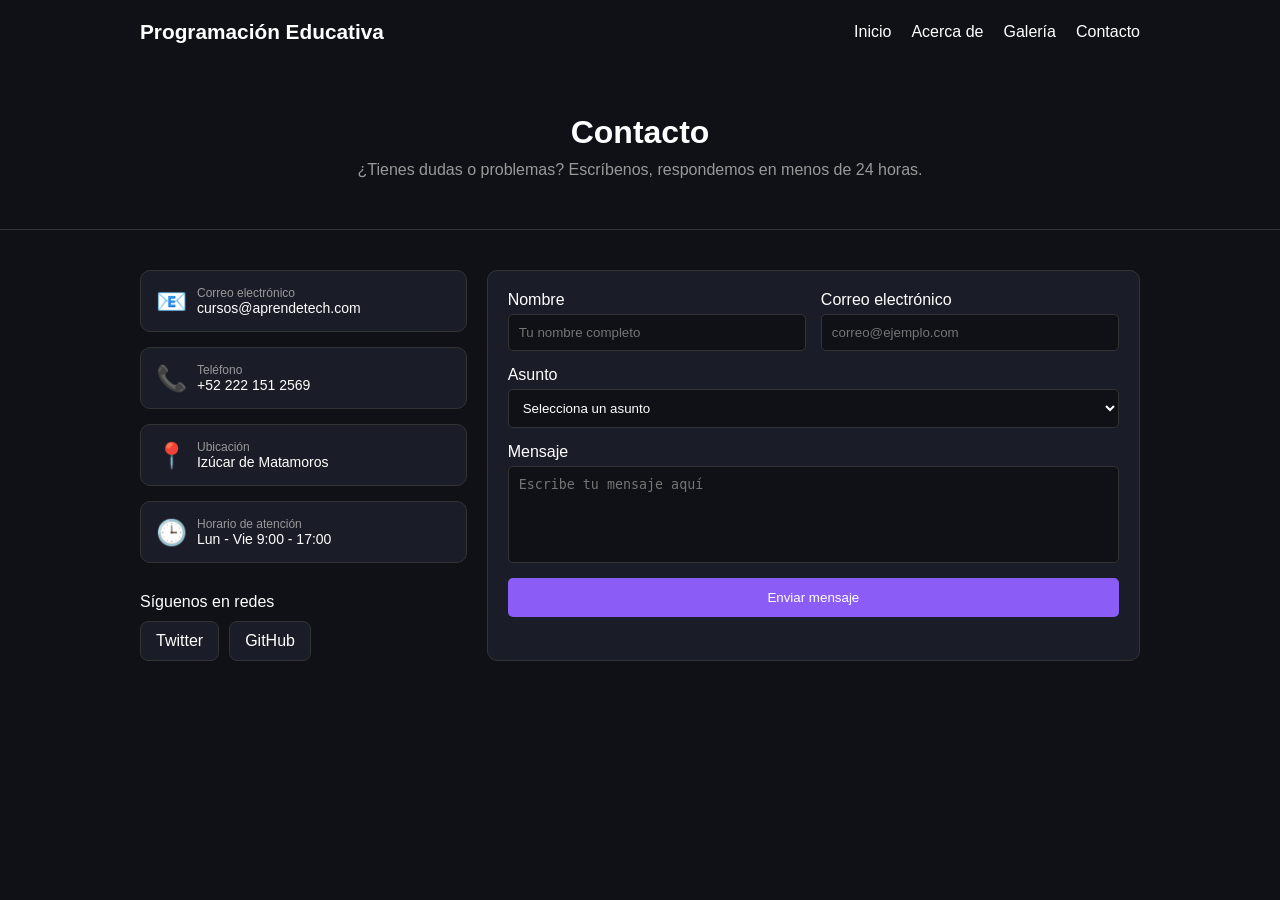
<file: contact.html>
<!DOCTYPE html>
<html lang="es">

<head>
    <meta charset="UTF-8">
    <meta name="viewport" content="width=device-width, initial-scale=1.0">
    <title>Contacto</title>
    <link rel="stylesheet" href="css/styles-contact.css">
</head>

<body>
    <header>
        <div class="container nav-container">
            <div class="logo">Programación Educativa</div>
            <nav>
                <a href="index.html">Inicio</a>
                <a href="about.html">Acerca de</a>
                <a href="gallery.html">Galería</a>
                <a href="contact.html">Contacto</a>
            </nav>
        </div>
    </header>
    <!-- Encabezado -->
    <section class="page-header">
        <div class="container">
            <h1>Contacto</h1>
            <p>¿Tienes dudas o problemas? Escríbenos, respondemos en menos de 24 horas.</p>
        </div>
    </section>

    <!-- Sección de contacto -->
    <section class="contact-section">
        <div class="container contact-grid">

            <!-- Información -->
            <div class="contact-info">

                <div class="info-card">
                    <div class="info-icon">📧</div>
                    <div>
                        <div class="info-label">Correo electrónico</div>
                        <div class="info-val">cursos@aprendetech.com</div>
                    </div>
                </div>

                <div class="info-card">
                    <div class="info-icon">📞</div>
                    <div>
                        <div class="info-label">Teléfono</div>
                        <div class="info-val">+52 222 151 2569</div>
                    </div>
                </div>

                <div class="info-card">
                    <div class="info-icon">📍</div>
                    <div>
                        <div class="info-label">Ubicación</div>
                        <div class="info-val">Izúcar de Matamoros</div>
                    </div>
                </div>

                <div class="info-card">
                    <div class="info-icon">🕒</div>
                    <div>
                        <div class="info-label">Horario de atención</div>
                        <div class="info-val">Lun - Vie 9:00 - 17:00</div>
                    </div>
                </div>

                <!-- Redes Sociales -->
                <div class="social-links">
                    <p>Síguenos en redes</p>

                    <div class="social-row">
                        <a href="#" class="social-btn"> Twitter</a>
                        <a href="#" class="social-btn"> GitHub</a>
                    </div>
                </div>

            </div>

            <!-- Formulario -->
            <div class="contact-form">

                <form>

                    <div class="form-row">

                        <div class="form-group">
                            <label for="nombre">Nombre</label>
                            <input type="text" id="nombre" placeholder="Tu nombre completo">
                        </div>

                        <div class="form-group">
                            <label for="correo">Correo electrónico</label>
                            <input type="email" id="correo" placeholder="correo@ejemplo.com">
                        </div>

                    </div>

                    <div class="form-group">
                        <label for="asunto">Asunto</label>
                        <select id="asunto">
                            <option>Selecciona un asunto</option>
                            <option>Información sobre cursos</option>
                            <option>Soporte técnico</option>
                            <option>Colaboración</option>
                            <option>Otro</option>
                        </select>
                    </div>

                    <div class="form-group">
                        <label for="mensaje">Mensaje</label>
                        <textarea id="mensaje" rows="5" placeholder="Escribe tu mensaje aquí"></textarea>
                    </div>

                    <button type="submit" class="btn-primary">
                        Enviar mensaje
                    </button>

                </form>

            </div>

        </div>
    </section>

</body>

</html>
</file>
<file: css/styles-contact.css>
*{
    margin: 0;
    padding: 0;
    box-sizing: border-box;
}

body{
    font-family: Arial, sans-serif;
    background-color: #0f1117;
    color: white;
}

.container{
    width: 90%;
    max-width: 1000px;
    margin: auto;
}

.page-header{
    text-align: center;
    padding: 50px 20px;
    border-bottom: 1px solid #333;
}

.page-header h1{
    font-size: 32px;
    margin-bottom: 10px;
}

.page-header p{
    color: #999;
}

.contact-section{
    padding: 40px 0;
}

.contact-grid{
    display: grid;
    grid-template-columns: 1fr 2fr;
    gap: 20px;
}

.contact-info{
    display: flex;
    flex-direction: column;
    gap: 15px;
}

.info-card{
    background-color: #1a1d27;
    border: 1px solid #333;
    border-radius: 10px;
    padding: 15px;
    display: flex;
    align-items: center;
    gap: 10px;
}

.info-icon{
    font-size: 25px;
}

.info-label{
    font-size: 12px;
    color: #999;
}

.info-val{
    font-size: 14px;
}

.social-links{
    margin-top: 15px;
}

.social-links p{
    margin-bottom: 10px;
}

.social-row{
    display: flex;
    gap: 10px;
}

.social-btn{
    text-decoration: none;
    color: white;
    background-color: #1a1d27;
    border: 1px solid #333;
    padding: 10px 15px;
    border-radius: 8px;
}

.social-btn:hover{
    background-color: #2a2d3a;
}

.contact-form{
    background-color: #1a1d27;
    border: 1px solid #333;
    border-radius: 10px;
    padding: 20px;
}

.form-row{
    display: flex;
    gap: 15px;
}

.form-group{
    display: flex;
    flex-direction: column;
    margin-bottom: 15px;
    width: 100%;
}

.form-group label{
    margin-bottom: 5px;
}

.form-group input,
.form-group select,
.form-group textarea{
    padding: 10px;
    border: 1px solid #333;
    border-radius: 5px;
    background-color: #0f1117;
    color: white;
}

.form-group textarea{
    resize: none;
}

.btn-primary{
    width: 100%;
    padding: 12px;
    background-color: #8b5cf6;
    color: white;
    border: none;
    border-radius: 5px;
    cursor: pointer;
}

.btn-primary:hover{
    background-color: #7c3aed;
}
footer{
    border-top:1px solid var(--border);
    text-align:center;
    padding:30px;
    color:var(--text-secondary);
    margin-top:40px;
}

.nav-container{
    display:flex;
    justify-content:space-between;
    align-items:center;
    padding:20px 0;
}

.logo{
    font-size:1.3rem;
    font-weight:700;
    color:var(--text);
}

nav{
    display:flex;
    gap:20px;
}

nav a{
    color:var(--text-secondary);
    text-decoration:none;
    transition:.3s;
}

nav a:hover{
    color:var(--primary);
}
</file>
